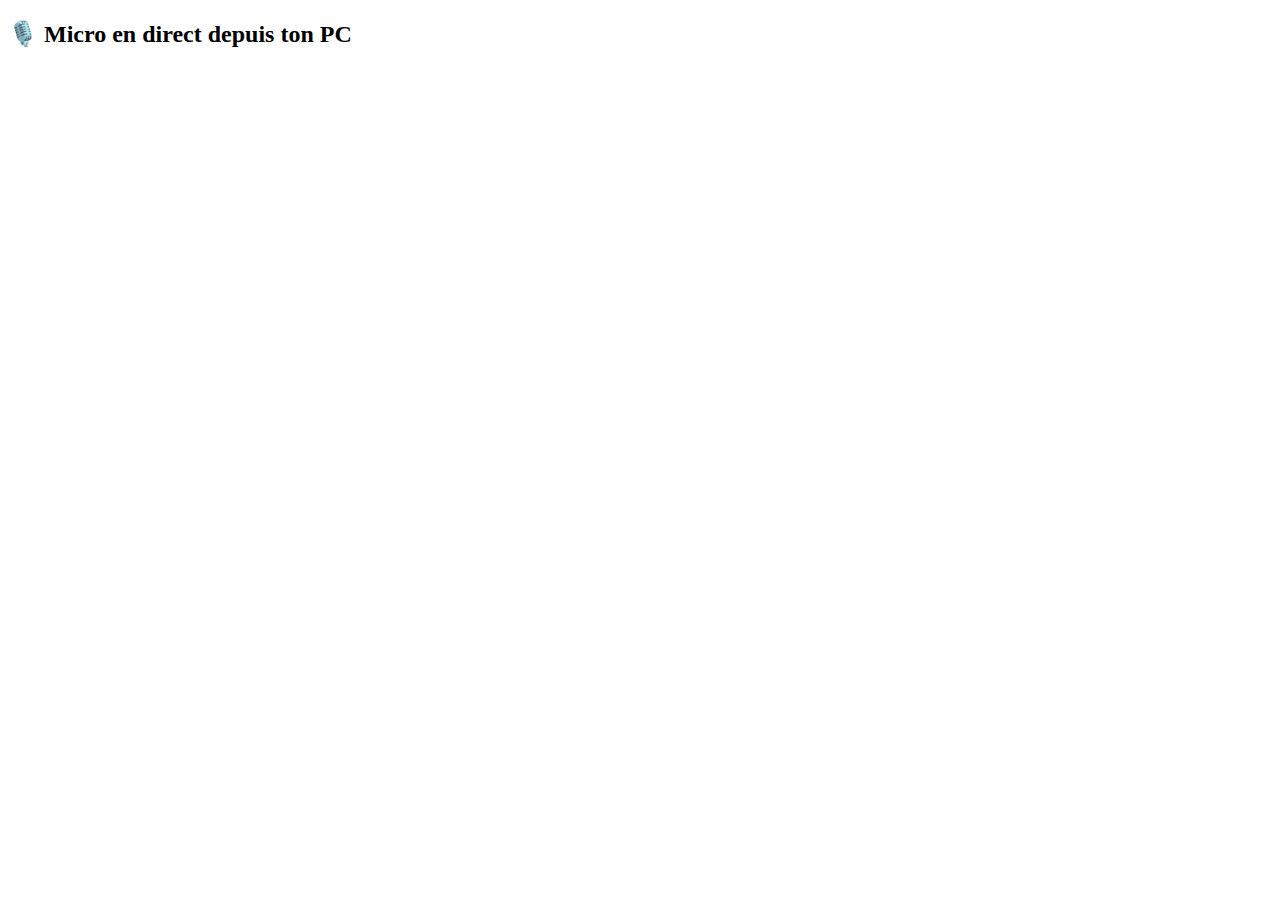
<file: modules/templates/templates/index.html>
<!DOCTYPE html>
<html>
<head>
  <title>Live Micro Stream</title>
</head>
<body>
  <h2>🎙️ Micro en direct depuis ton PC</h2>
  <script src="https://cdn.socket.io/4.0.0/socket.io.min.js"></script>
  <script>
    const socket = io();

    const audioContext = new (window.AudioContext || window.webkitAudioContext)();
    const sampleRate = 44100;

    socket.on('audio', function (data) {
      const raw = atob(data);
      const buffer = new Int16Array(raw.length / 2);
      for (let i = 0; i < buffer.length; i++) {
        buffer[i] = raw.charCodeAt(i * 2) + (raw.charCodeAt(i * 2 + 1) << 8);
      }

      const floatBuffer = new Float32Array(buffer.length);
      for (let i = 0; i < buffer.length; i++) {
        floatBuffer[i] = buffer[i] / 32768;
      }

      const audioBuffer = audioContext.createBuffer(1, floatBuffer.length, sampleRate);
      audioBuffer.getChannelData(0).set(floatBuffer);

      const source = audioContext.createBufferSource();
      source.buffer = audioBuffer;
      source.connect(audioContext.destination);
      source.start();
    });
  </script>
</body>
</html>
</file>
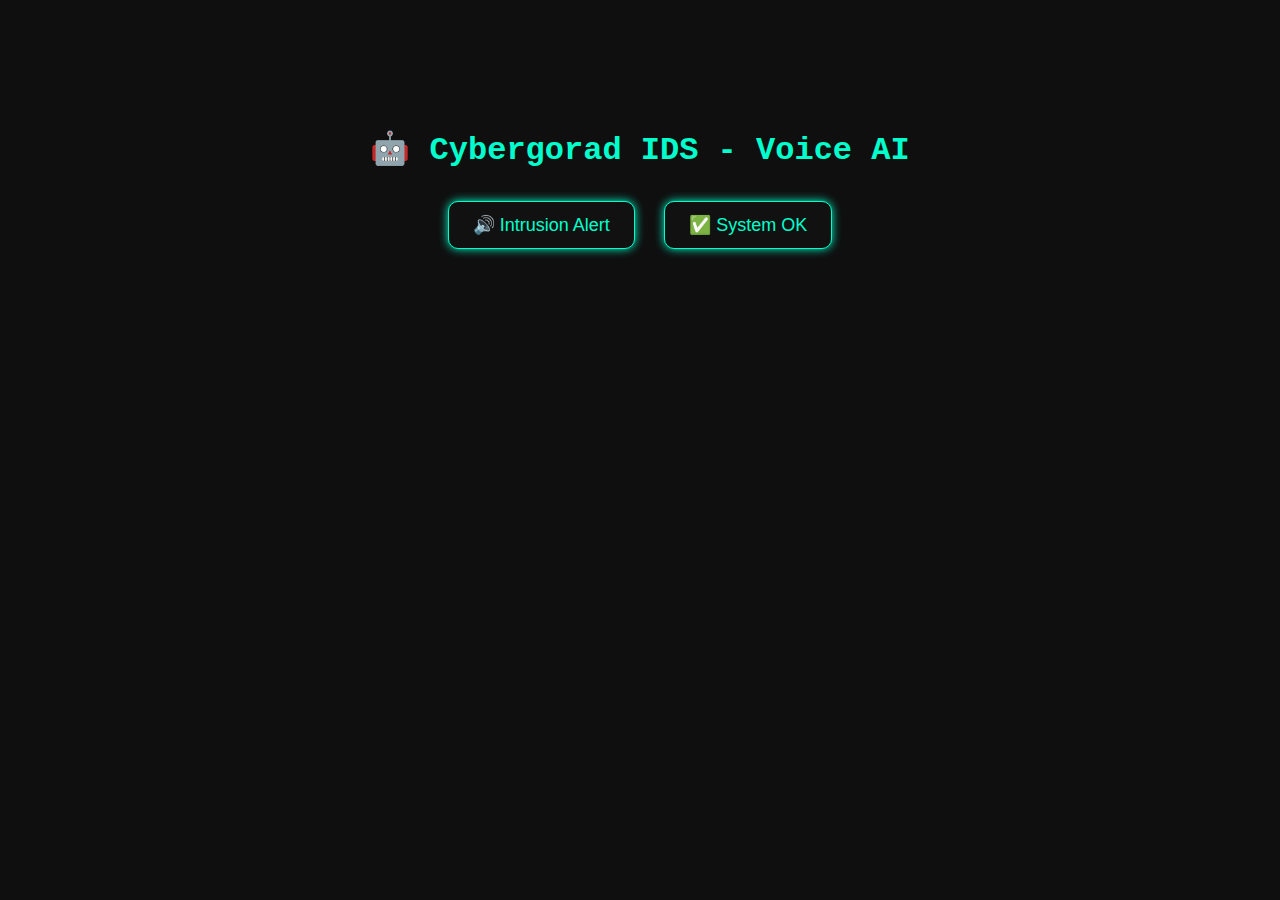
<file: modules/voice.html>
<!DOCTYPE html>
<html lang="en">
<head>
    <meta charset="UTF-8">
    <title>Cybergorad IDS Voice AI</title>
    <script src="https://code.responsivevoice.org/responsivevoice.js?key=PwuTg0VY"></script>
    <style>
        body {
            background-color: #0f0f0f;
            color: #00ffcc;
            font-family: 'Courier New', monospace;
            text-align: center;
            padding-top: 100px;
        }
        button {
            padding: 12px 24px;
            background-color: #111;
            border: 1px solid #00ffcc;
            color: #00ffcc;
            font-size: 18px;
            cursor: pointer;
            border-radius: 10px;
            box-shadow: 0 0 10px #00ffcc;
            margin: 10px;
        }
        button:hover {
            background-color: #00ffcc;
            color: #111;
        }
    </style>
</head>
<body>

    <h1>🤖 Cybergorad IDS - Voice AI</h1>
    
    <button onclick="speakTextRobot('Alertes detecté sur le port 80')">
        🔊 Intrusion Alert
    </button>

    <button onclick="speakTextRobot('System scan complete. No threats found.')">
        ✅ System OK
    </button>

    <script>
        function speakTextRobot(message) {
            responsiveVoice.speak(message, "UK English Female", {
                pitch: 0.4,
                rate: 0.9,
                volume: 1
            });
        }
    </script>

</body>
</html>
</file>
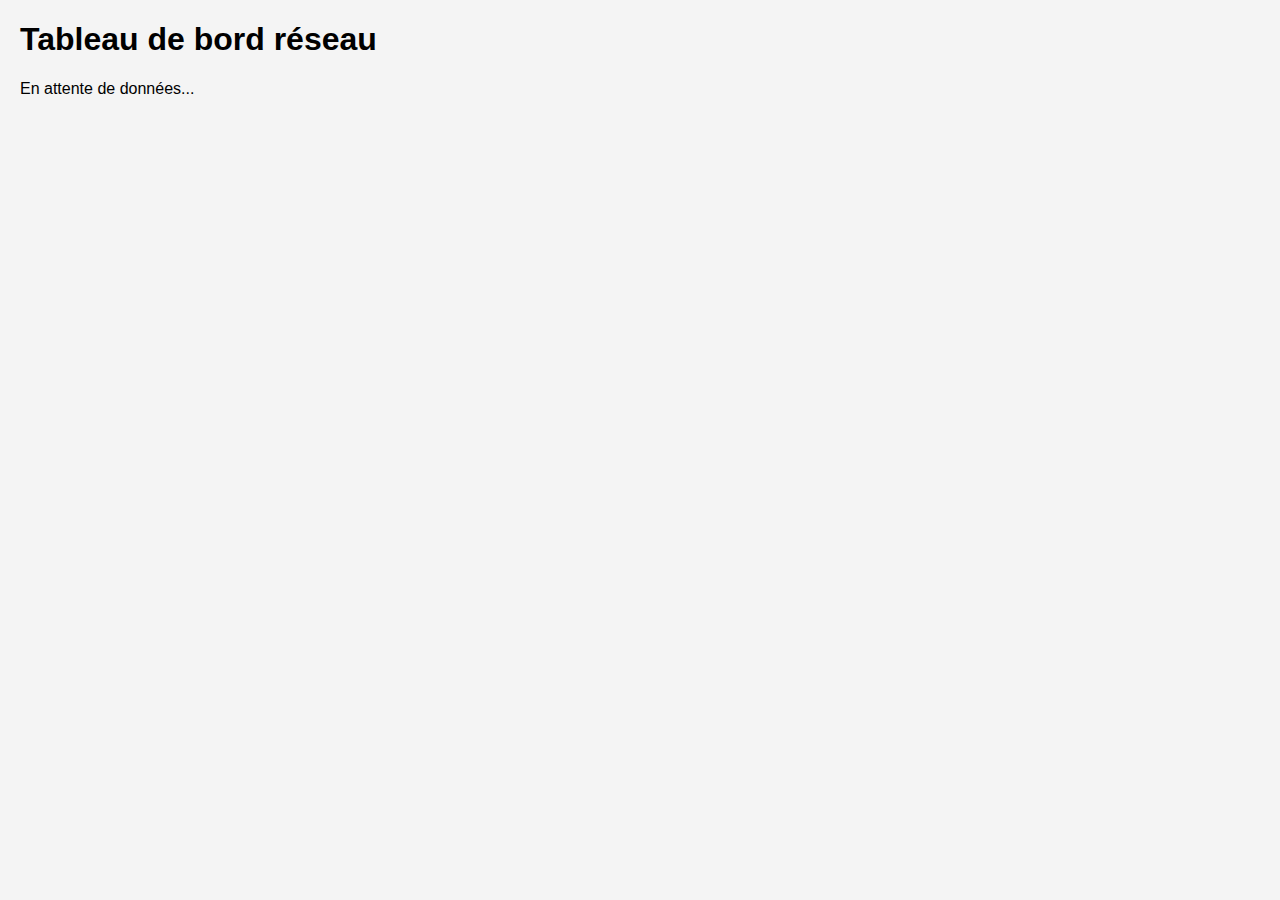
<file: MULTI-MONITORING/dashboard.html>
<!DOCTYPE html>
<html lang="fr">
<head>
  <meta charset="UTF-8">
  <title>Admin Réseau</title>
  <style>
    body {
      font-family: sans-serif;
      margin: 20px;
      background-color: #f4f4f4;
    }
    .card {
      background: #ffffff;
      padding: 15px;
      margin: 10px 0;
      border-radius: 8px;
      box-shadow: 0 2px 4px rgba(0,0,0,0.1);
    }
    .error {
      color: red;
      font-weight: bold;
    }
  </style>
</head>
<body>
  <h1>Tableau de bord réseau</h1>
  <div id="dashboard">
    <p>En attente de données...</p>
  </div>

  <script>
    const ws = new WebSocket('ws://localhost:9000');
    const dashboard = document.getElementById('dashboard');

    const machines = {}; // { hostname: { card, lastSeen } }
    const TIMEOUT = 10000; // 10 secondes d'inactivité avant suppression

    ws.onmessage = async (event) => {
      let textData = '';

      if (event.data instanceof Blob) {
        textData = await event.data.text();
      } else {
        textData = event.data;
      }

      let data;
      try {
        data = JSON.parse(textData);
      } catch (e) {
        console.warn("❌ Message non-JSON :", textData);
        dashboard.innerHTML += `
          <div class="card error">
            Message non reconnu : ${textData}
          </div>
        `;
        return;
      }

      const hostname = data.hostname || 'Inconnu';

      // S'il existe déjà une carte pour cette machine
      if (machines[hostname]) {
        machines[hostname].card.innerHTML = `
          <strong>🖥️ Machine :</strong> ${hostname}<br>
          <strong>🌐 IP :</strong> ${data.ip || 'N/A'}<br>
          <strong>⚙️ CPU :</strong> ${data.cpu ?? 'N/A'} %<br>
          <strong>🧠 RAM :</strong> ${data.ram ?? 'N/A'} %
        `;
        machines[hostname].lastSeen = Date.now();
      } else {
        // Nouvelle machine : créer une carte
        const card = document.createElement('div');
        card.className = 'card';
        card.innerHTML = `
          <strong>🖥️ Machine :</strong> ${hostname}<br>
          <strong>🌐 IP :</strong> ${data.ip || 'N/A'}<br>
          <strong>⚙️ CPU :</strong> ${data.cpu ?? 'N/A'} %<br>
          <strong>🧠 RAM :</strong> ${data.ram ?? 'N/A'} %
        `;
        dashboard.appendChild(card);
        machines[hostname] = {
          card,
          lastSeen: Date.now()
        };
      }
    };

    // Vérifie périodiquement si des machines sont inactives
    setInterval(() => {
      const now = Date.now();
      for (const [hostname, machine] of Object.entries(machines)) {
        if (now - machine.lastSeen > TIMEOUT) {
          // Supprimer la carte du DOM et du tableau
          dashboard.removeChild(machine.card);
          delete machines[hostname];
          console.log(`❌ Machine "${hostname}" retirée pour inactivité`);
        }
      }
    }, 2000); // Vérifie toutes les 2 secondes

    ws.onopen = () => console.log('✅ Connexion WebSocket ouverte');
    ws.onerror = (err) => console.error('❌ Erreur WebSocket :', err);
    ws.onclose = () => console.warn('⚠️ Connexion WebSocket fermée');
  </script>
</body>
</html>
</file>
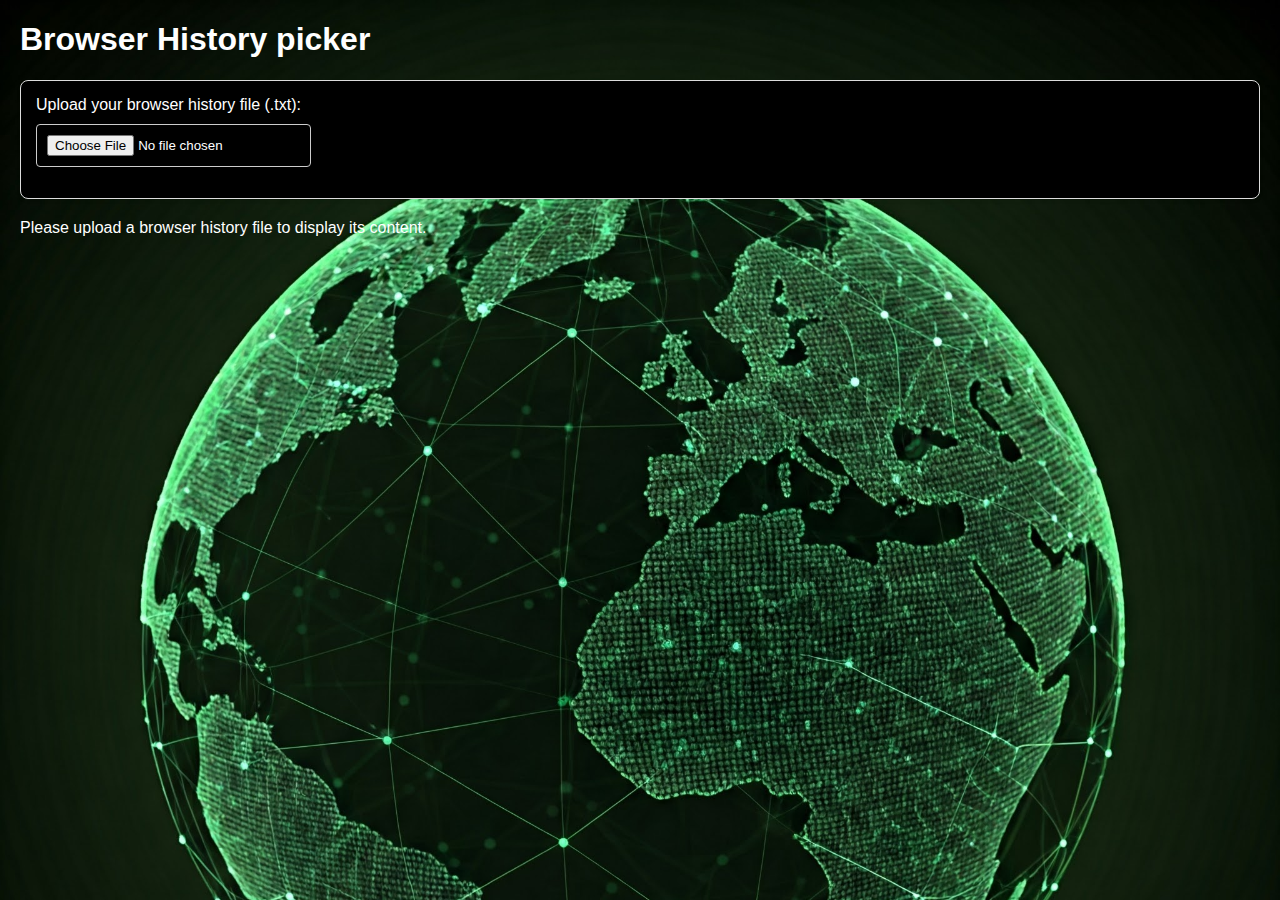
<file: monitor/templates/monitor/browser_analys.html>
<!DOCTYPE html>
<html lang="en">
<head>
    <meta charset="UTF-8">
    <meta name="viewport" content="width=device-width, initial-scale=1.0">
    <title>Browser History Viewer</title>
    <style>
        body {
            font-family: Arial, sans-serif;
            margin: 20px;
            background-image: url('/static/globe.jpeg');
            color: white;
            background-size: cover;
        }
        h1 {
            color: white;
        }
        .file-upload-container {
            margin-bottom: 20px;
            padding: 15px;
            border: 1px solid #ddd;
            background-color: black;
            border-radius: 8px;
            box-shadow: 0 2px 4px rgba(0,0,0,0.05);
        }
        input[type="file"] {
            padding: 10px;
            border: 1px solid #ccc;
            border-radius: 4px;
            display: block;
            margin-top: 10px;
            width: fit-content;
        }
        table {
            width: 100%;
            border-collapse: collapse;
            margin-top: 20px;
            box-shadow: 0 2px 8px rgba(0,0,0,0.1);
            background-color: #fff;
            
        }
        th, td {
            border: 1px solid #ddd;
            padding: 12px;
            color: black;
            text-align: left;
        }
        th {
            background-color: green;
            color: white;
            cursor: pointer; /* Indicate that headers are clickable for sorting */
        }
        th:hover {
            background-color: #45a049;
        }
        th.sort-asc::after {
            content: " ▲";
        }
        th.sort-desc::after {
            content: " ▼";
        }
        tr:nth-child(even) {
            background-color: #f2f2f2;
        }
        tr:hover {
            background-color: #ddd;
        }
        .url-column {
            word-break: break-all;
        }
        .error {
            color: red;
            font-weight: bold;
        }
        .message {
            color: blue;
            font-weight: bold;
        }
    </style>
</head>
<body>
    <h1>Browser History picker</h1>

    <div class="file-upload-container">
        <label for="historyFile">Upload your browser history file (.txt):</label>
        <input type="file" id="historyFile" accept=".txt">
        <p class="message" id="uploadMessage"></p>
    </div>

    <div id="history-container">
        <p>Please upload a browser history file to display its content.</p>
    </div>

    <script>
        document.addEventListener('DOMContentLoaded', function() {
            const historyFileInput = document.getElementById('historyFile');
            const historyContainer = document.getElementById('history-container');
            const uploadMessage = document.getElementById('uploadMessage');

            let historyData = []; // This will store the parsed history objects
            let currentSortColumn = null;
            let sortDirection = 'desc'; // Default sort by date, newest first

            historyFileInput.addEventListener('change', handleFileSelect);

            function handleFileSelect(event) {
                const file = event.target.files[0];

                if (!file) {
                    historyContainer.innerHTML = '<p>No file selected.</p>';
                    uploadMessage.textContent = '';
                    return;
                }

                if (file.type !== 'text/plain' && !file.name.endsWith('.txt')) {
                    historyContainer.innerHTML = '<p class="error">Please upload a plain text (.txt) file.</p>';
                    uploadMessage.textContent = 'Invalid file type. Please upload a .txt file.';
                    return;
                }

                uploadMessage.textContent = `Processing "${file.name}"...`;

                const reader = new FileReader();

                reader.onload = function(e) {
                    const data = e.target.result;
                    parseHistoryData(data); // Parse and store in historyData
                    if (historyData.length > 0) {
                        // Initial sort by date, newest first
                        sortHistory('lastVisit');
                        uploadMessage.textContent = `Successfully loaded "${file.name}".`;
                    } else {
                        historyContainer.innerHTML = '<p class="error">No valid history entries found in the uploaded file.</p>';
                        uploadMessage.textContent = 'No valid entries found.';
                    }
                };

                reader.onerror = function() {
                    console.error('Error reading file:', reader.error);
                    historyContainer.innerHTML = '<p class="error">Could not read the file. Please try again.</p>';
                    uploadMessage.textContent = 'Error reading file.';
                };

                reader.readAsText(file);
            }

            function parseHistoryData(data) {
                const lines = data.split('---');
                historyData = []; // Clear previous data

                lines.forEach(block => {
                    const browserMatch = block.match(/Navigateur: (.+)/);
                    const urlMatch = block.match(/URL: (.+)/);
                    const titleMatch = block.match(/Titre: (.+)/);
                    const lastVisitMatch = block.match(/Dernière visite: (.+)/);

                    const browser = browserMatch ? browserMatch[1].trim() : 'N/A';
                    const url = urlMatch ? urlMatch[1].trim() : 'N/A';
                    const title = titleMatch ? titleMatch[1].trim() : 'N/A';

                    let lastVisitDate = null; // Store as Date object for sorting
                    let lastVisitFormatted = 'N/A'; // Store as formatted string for display

                    if (lastVisitMatch) {
                        try {
                            // The original date format is 'YYYY-MM-DD HH:MM:SS.microseconds'
                            // We need to convert it to a format Date() can reliably parse, e.g., 'YYYY-MM-DDTHH:MM:SS'
                            // Or, just directly pass it, as modern browsers are often good at parsing common formats
                            const dateString = lastVisitMatch[1].split('.')[0]; // Remove microseconds for cleaner parsing
                            const parsedDate = new Date(dateString.replace(' ', 'T')); // Replace space with 'T' for ISO format

                            if (!isNaN(parsedDate.getTime())) { // Check if the date is valid
                                lastVisitDate = parsedDate;
                                lastVisitFormatted = parsedDate.toLocaleString(); // Format for display
                            } else {
                                console.warn("Could not parse date:", lastVisitMatch[1]);
                            }
                        } catch (e) {
                            console.warn("Error parsing date:", lastVisitMatch[1], e);
                        }
                    }

                    // Only add an object if at least one piece of information is found
                    if (browser !== 'N/A' || url !== 'N/A' || title !== 'N/A' || lastVisitFormatted !== 'N/A') {
                        historyData.push({
                            browser: browser,
                            url: url,
                            title: title,
                            lastVisit: lastVisitDate, // For sorting (Date object)
                            lastVisitFormatted: lastVisitFormatted // For display (String)
                        });
                    }
                });
            }

            function sortHistory(column) {
                if (currentSortColumn === column) {
                    sortDirection = (sortDirection === 'asc') ? 'desc' : 'asc';
                } else {
                    currentSortColumn = column;
                    sortDirection = 'desc'; // Default to descending for new column
                }

                historyData.sort((a, b) => {
                    let valA = a[column];
                    let valB = b[column];

                    if (column === 'lastVisit') {
                        // Handle null/invalid dates for sorting
                        if (!valA && !valB) return 0;
                        if (!valA) return sortDirection === 'asc' ? -1 : 1; // "N/A" dates at the bottom for asc, top for desc
                        if (!valB) return sortDirection === 'asc' ? 1 : -1;

                        // Compare Date objects
                        if (sortDirection === 'asc') {
                            return valA.getTime() - valB.getTime();
                        } else {
                            return valB.getTime() - valA.getTime();
                        }
                    } else {
                        // For string comparisons (browser, url, title)
                        valA = String(valA).toLowerCase();
                        valB = String(valB).toLowerCase();
                        if (valA < valB) return sortDirection === 'asc' ? -1 : 1;
                        if (valA > valB) return sortDirection === 'asc' ? 1 : -1;
                        return 0;
                    }
                });

                renderTable(); // Re-render the table after sorting
            }

            function renderTable() {
                if (historyData.length === 0) {
                    historyContainer.innerHTML = '<p class="error">No valid history entries to display.</p>';
                    return;
                }

                let htmlTable = '<table>';
                htmlTable += '<thead><tr>';
                htmlTable += `<th data-column="browser" ${currentSortColumn === 'browser' ? 'class="sort-' + sortDirection + '"' : ''}>Browser</th>`;
                htmlTable += `<th data-column="url" ${currentSortColumn === 'url' ? 'class="sort-' + sortDirection + '"' : ''}>URL</th>`;
                htmlTable += `<th data-column="title" ${currentSortColumn === 'title' ? 'class="sort-' + sortDirection + '"' : ''}>Title</th>`;
                htmlTable += `<th data-column="lastVisit" ${currentSortColumn === 'lastVisit' ? 'class="sort-' + sortDirection + '"' : ''}>Last Visit</th>`;
                htmlTable += '</tr></thead>';
                htmlTable += '<tbody>';

                historyData.forEach(entry => {
                    htmlTable += '<tr>';
                    htmlTable += `<td>${entry.browser}</td>`;
                    htmlTable += `<td class="url-column">${entry.url !== 'N/A' ? `<a href="${entry.url}" target="_blank">${entry.url}</a>` : 'N/A'}</td>`;
                    htmlTable += `<td>${entry.title}</td>`;
                    htmlTable += `<td>${entry.lastVisitFormatted}</td>`;
                    htmlTable += '</tr>';
                });

                htmlTable += '</tbody></table>';
                historyContainer.innerHTML = htmlTable;

                // Add event listeners to table headers after rendering
                const headers = historyContainer.querySelectorAll('th');
                headers.forEach(header => {
                    header.addEventListener('click', () => {
                        const column = header.dataset.column;
                        if (column) { // Only sort if data-column attribute is present
                            sortHistory(column);
                        }
                    });
                });
            }
        });
    </script>
</body>
</html>
</file>
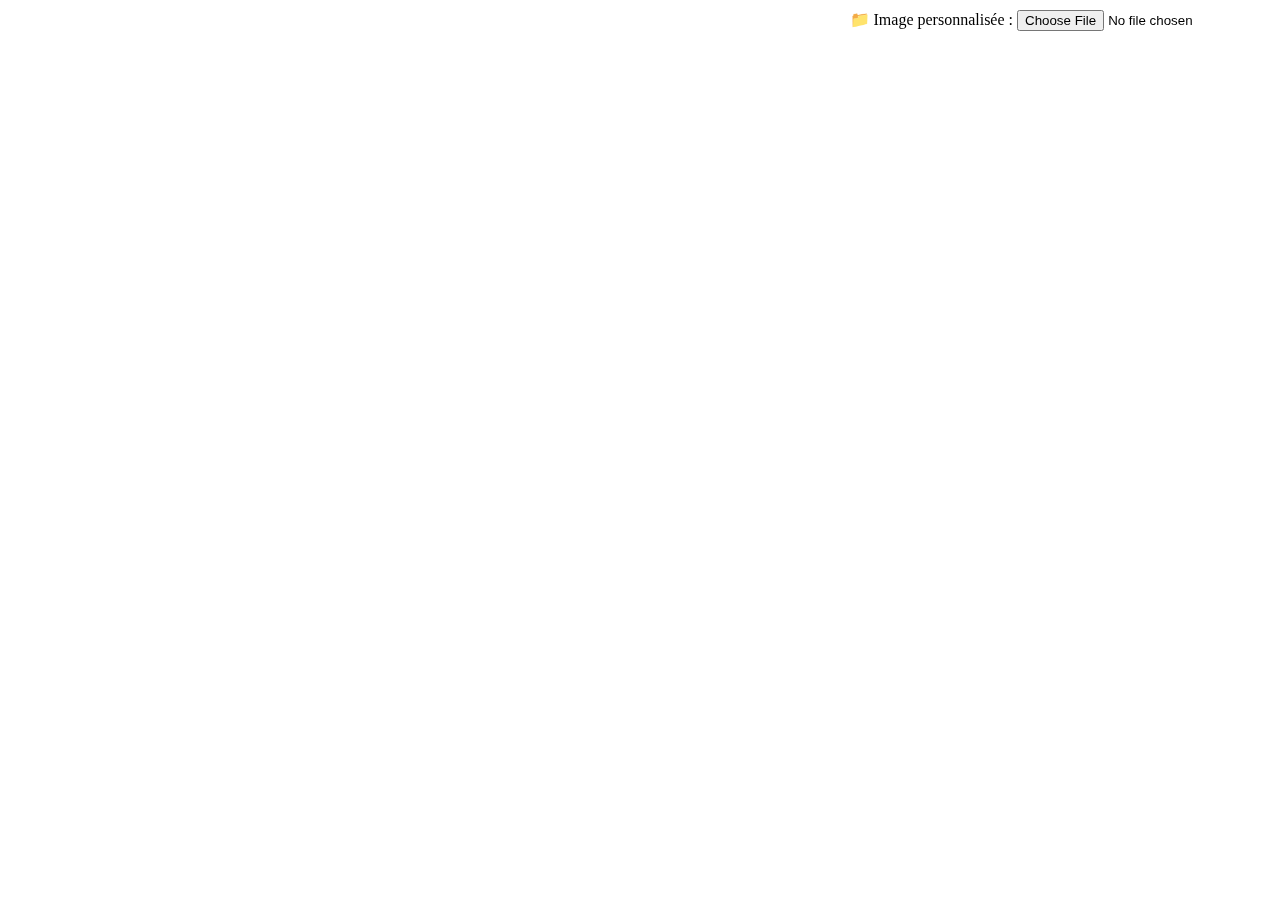
<file: monitor/templates/monitor/settings.html>
<html lang="en">
<head>
    <meta charset="UTF-8">
    <meta name="viewport" content="width=, initial-scale=1.0">
    <title>Ettings</title>
    <script src="/static/js/theme_select.js"></script>
</head>
<body>
    <div id="settings-menu" style="position: fixed; top: 10px; right: 10px; z-index: 9999;">    
        <label for="bg-upload">📁 Image personnalisée :</label>
        <input type="file" id="bg-upload" accept="image/*">
    </div>
</body>
</html>
</file>
